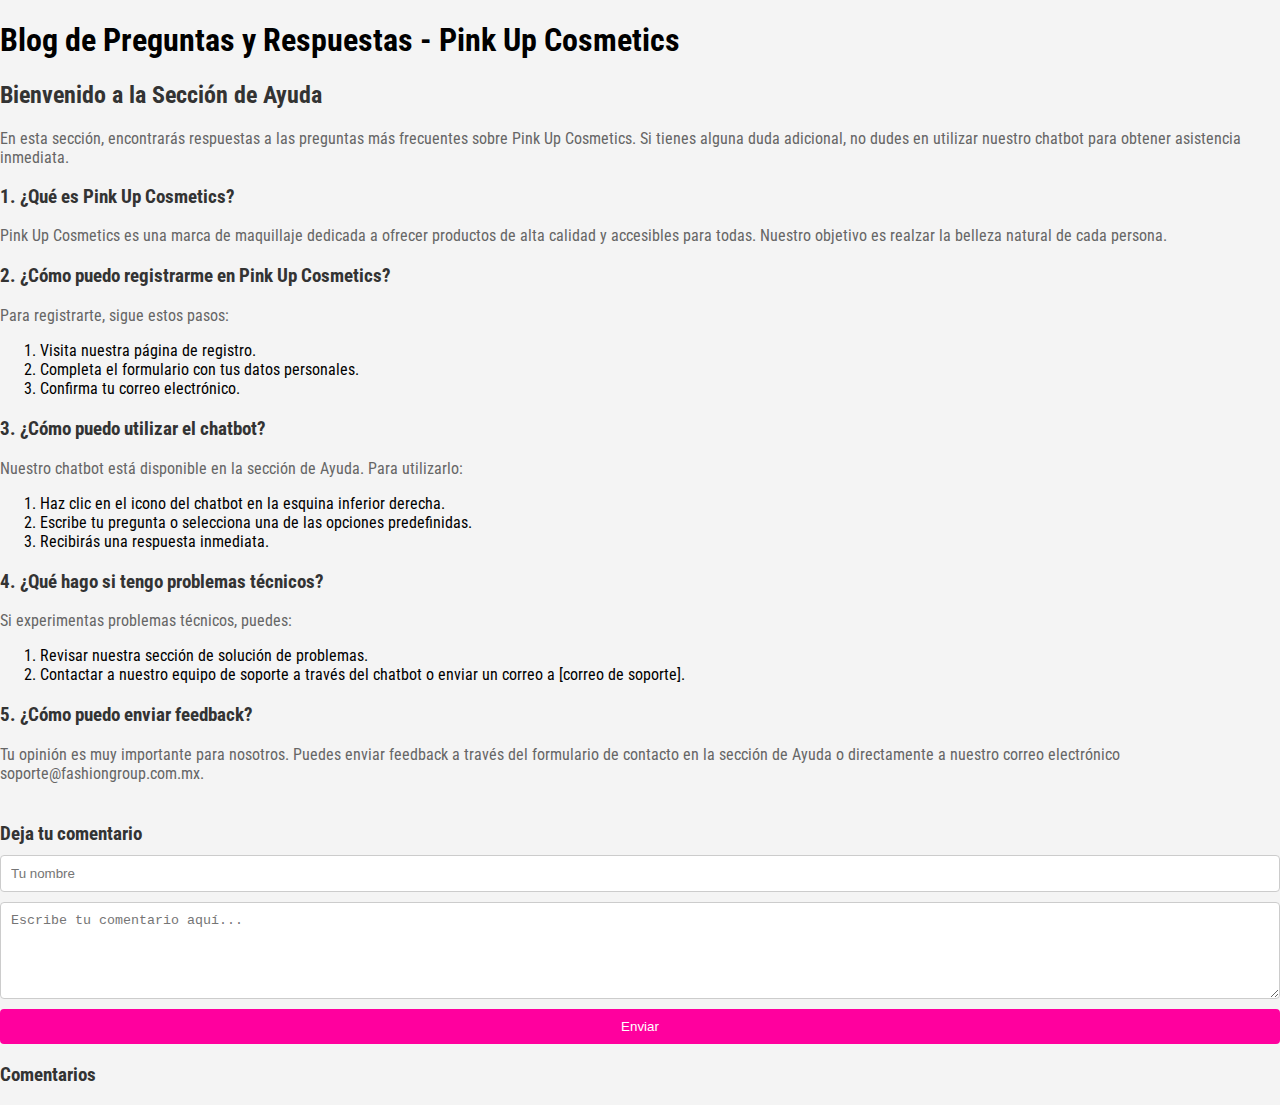
<file: blog(3).html>
<!DOCTYPE html>
<html lang="es">
<head>
    <meta charset="UTF-8">
    <meta name="viewport" content="width=device-width, initial-scale=1.0">
    <link rel="icon" type="image/png" href="odls.png">
    <link rel="preconnect" href="https://fonts.googleapis.com">
    <link rel="preconnect" href="https://fonts.gstatic.com" crossorigin>
    <link href="https://fonts.googleapis.com/css2?family=Just+Another+Hand&family=Roboto+Condensed:ital,wght@0,100..900;1,100..900&family=Shadows+Into+Light&display=swap" rel="stylesheet">
    <link rel="stylesheet" href="https://cdnjs.cloudflare.com/ajax/libs/font-awesome/6.5.0/css/all.min.css">
    <title>Blog - Pink Up Cosmetics</title>
    <style>
        body {
            font-family: 'Roboto Condensed', sans-serif;
            margin: 0;
            padding: 0;
            background-color: #f4f4f4;
        }
        width: 800px;
            margin: auto;
            padding: 20px;
            background-color: #fff;
            box-shadow: 0 0 10px rgba(0, 0, 0, 0.1);
        }
        h1, h3 {
            font-family: 'Shadows Into Light', cursive;
            color: #ff009e;
        }
        h2, h3{
            color: #333;
        }
        p {
            color: #666;
        }
        .faq {
            margin-bottom: 20px;
        }
        .comment-section {
            margin-top: 40px;
        }
        .comment-section h3 {
            margin-bottom: 10px;
        }
        .comment-section form {
            display: flex;
            flex-direction: column;
        }
        .comment-section input, .comment-section textarea {
            resize: vertical;
            padding: 10px;
            margin-bottom: 10px;
            border: 1px solid #ccc;
            border-radius: 4px;
        }
        .comment-section button {
            padding: 10px;
            background-color: #ff009e;
            color: #fff;
            border: none;
            border-radius: 4px;
            cursor: pointer;
        }
        .comment-section button:hover {
            background-color: #c2185b;
        }
        .comments-display {
            margin-top: 20px;
        }
        .comment {
            background-color: #fce4ec;
            padding: 10px;
            border: 1px solid #ddd;
            border-radius: 4px;
            margin-bottom: 10px;
        }
    </style>
</head>
<body>
    <div class="container">
        <h1>Blog de Preguntas y Respuestas - Pink Up Cosmetics</h1>
        <h2>Bienvenido a la Sección de Ayuda</h2>
        <p>En esta sección, encontrarás respuestas a las preguntas más frecuentes sobre Pink Up Cosmetics. Si tienes alguna duda adicional, no dudes en utilizar nuestro chatbot para obtener asistencia inmediata.</p>

        <div class="faq">
            <h3>1. ¿Qué es Pink Up Cosmetics?</h3>
            <p>Pink Up Cosmetics es una marca de maquillaje dedicada a ofrecer productos de alta calidad y accesibles para todas. Nuestro objetivo es realzar la belleza natural de cada persona.</p>
        </div>

        <div class="faq">
            <h3>2. ¿Cómo puedo registrarme en Pink Up Cosmetics?</h3>
            <p>Para registrarte, sigue estos pasos:</p>
            <ol>
                <li>Visita nuestra página de registro.</li>
                <li>Completa el formulario con tus datos personales.</li>
                <li>Confirma tu correo electrónico.</li>
            </ol>
        </div>

        <div class="faq">
            <h3>3. ¿Cómo puedo utilizar el chatbot?</h3>
            <p>Nuestro chatbot está disponible en la sección de Ayuda. Para utilizarlo:</p>
            <ol>
                <li>Haz clic en el icono del chatbot en la esquina inferior derecha.</li>
                <li>Escribe tu pregunta o selecciona una de las opciones predefinidas.</li>
                <li>Recibirás una respuesta inmediata.</li>
            </ol>
        </div>

        <div class="faq">
            <h3>4. ¿Qué hago si tengo problemas técnicos?</h3>
            <p>Si experimentas problemas técnicos, puedes:</p>
            <ol>
                <li>Revisar nuestra sección de solución de problemas.</li>
                <li>Contactar a nuestro equipo de soporte a través del chatbot o enviar un correo a [correo de soporte].</li>
            </ol>
        </div>

        <div class="faq">
            <h3>5. ¿Cómo puedo enviar feedback?</h3>
            <p>Tu opinión es muy importante para nosotros. Puedes enviar feedback a través del formulario de contacto en la sección de Ayuda o directamente a nuestro correo electrónico <a>soporte@fashiongroup.com.mx</a>.</p>
        </div>

        <div class="comment-section">
            <h3>Deja tu comentario</h3>
            <form id="commentForm">
                <input type="text" id="name" placeholder="Tu nombre" required>
                <textarea name="comment" id="comment" rows="5" placeholder="Escribe tu comentario aquí..." required></textarea>
                <button type="button" onclick="saveComment()">Enviar</button>
            </form>
        </div>

        <div class="comments-display" id="commentsDisplay">
            <h3>Comentarios</h3>
            <!-- Los comentarios se mostrarán aquí -->
        </div>
    </div>

    <!-- Integración del chatbot de Landbot -->
    <script>
        window.landbot = new Landbot.Livechat({
            configUrl: 'https://storage.googleapis.com/landbot.online/v3/index.html?your_landbot_id'
        });

        // Función para guardar comentarios en localStorage
        function saveComment() {
            const name = document.getElementById('name').value;
            const comment = document.getElementById('comment').value;
            if (name && comment) {
                let comments = JSON.parse(localStorage.getItem('comments')) || [];
                comments.push({ name, comment });
                localStorage.setItem('comments', JSON.stringify(comments));
                displayComments();
                document.getElementById('commentForm').reset();
            }
        }

        // Función para mostrar comentarios desde localStorage
        function displayComments() {
            const commentsDisplay = document.getElementById('commentsDisplay');
            commentsDisplay.innerHTML = '<h3>Comentarios</h3>';
            let comments = JSON.parse(localStorage.getItem('comments')) || [];
            comments.forEach(({ name, comment }) => {
                let commentDiv = document.createElement('div');
                commentDiv.className = 'comment';
                commentDiv.innerHTML = `<strong>${name}</strong>: <p>${comment}</p>`;
                commentsDisplay.appendChild(commentDiv);
            });
        }

        // Mostrar comentarios al cargar la página
        window.onload = displayComments;
    </script>
</body>
</html>
</file>
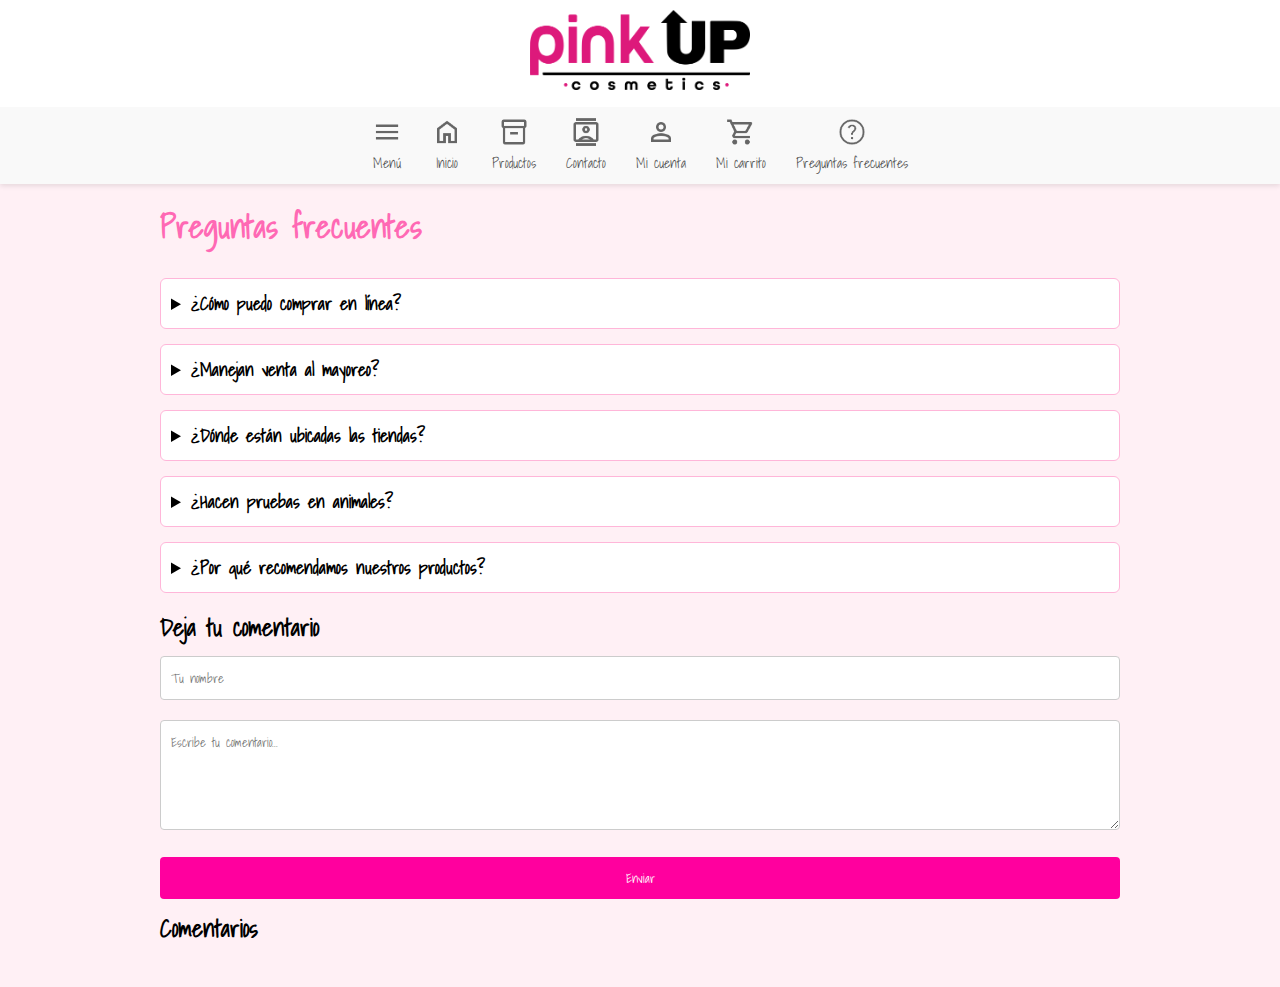
<file: blog.html>
<!DOCTYPE html>
<html lang="es">
<head>
  <meta charset="UTF-8" />
  <meta name="viewport" content="width=device-width, initial-scale=1.0" />
  <title>Blog - Pink Up Cosmetics</title>
  <link rel="icon" type="image/png" href="odls.png" />
  <link href="https://fonts.googleapis.com/css2?family=Shadows+Into+Light&display=swap" rel="stylesheet" />
  <style>
    * {
      margin: 0;
      padding: 0;
      box-sizing: border-box;
    }
    body {
      font-family: 'Shadows Into Light', cursive;
      background-color: #fff0f5;
    }
    p{
        font-family: "Roboto Condensed", sans-serif;
    }
    h1{
        font-family: 'Shadows Into Light', cursive;
        color: hotpink;
    }
    header {
      position: fixed;
      top: 0;
      width: 100%;
      background-color: white;
      z-index: 1000;
      box-shadow: 0 2px 5px rgba(0,0,0,0.1);
    }
    .logo-container {
      text-align: center;
      padding: 10px 0;
    }
    .logo-container img {
      max-height: 80px;
    }
    nav {
      display: flex;
      justify-content: center;
      flex-wrap: wrap;
      background-color: #f9f9f9;
      padding: 10px 0;
    }
    .nav-item {
      display: flex;
      flex-direction: column;
      align-items: center;
      text-decoration: none;
      color: #555;
      margin: 0 15px;
      transition: color 0.3s ease;
    }
    .nav-item img {
      width: 30px;
      height: 30px;
      transition: filter 0.3s ease;
    }
    .nav-item span {
      margin-top: 5px;
      font-size: 14px;
    }
    .nav-item:hover span {
      color: #ff009e;
    }
    .nav-item:hover img {
      filter: brightness(0) saturate(100%) invert(19%) sepia(99%) saturate(3055%) hue-rotate(312deg) brightness(101%) contrast(101%);
    }
    .content {
      padding: 200px 20px 40px;
      max-width: 1000px;
      margin: auto;
    }
    details {
      margin-bottom: 15px;
      border: 1px solid #ffb6d9;
      border-radius: 6px;
      padding: 10px;
      background-color: #fff;
    }
    summary {
      font-weight: bold;
      font-size: 1.1em;
      cursor: pointer;
    }
    .comment-section input,
    .comment-section textarea,
    .comment-section button {
      width: 100%;
      padding: 10px;
      margin: 10px 0;
      font-family: 'Shadows Into Light', cursive;
      border-radius: 4px;
      border: 1px solid #ccc;
    }
    .comment-section button {
      background-color: #ff009e;
      color: white;
      border: none;
      cursor: pointer;
    }
    .comment {
      background-color: #fce4ec;
      padding: 10px;
      border-radius: 4px;
      margin: 10px 0;
      border: 1px solid #ddd;
    }
  </style>
</head>
<body>

<header>
  <div class="logo-container">
    <img src="logo.png" alt="Pink Up" />
  </div>
  <nav>
    <a href="index.html" class="nav-item">
      <img src="menu.png" alt="Menú" />
      <span>Menú</span>
    </a>
    <a href="index.html" class="nav-item">
      <img src="home.png" alt="Inicio" />
      <span>Inicio</span>
    </a>
    <a href="index.html" class="nav-item">
      <img src="product.png" alt="Productos" />
      <span>Productos</span>
    </a>
    <a href="index.html" class="nav-item">
      <img src="contact.png" alt="Contacto" />
      <span>Contacto</span>
    </a>
    <a href="contacto.html" class="nav-item">
      <img src="user.png" alt="Mi cuenta" />
      <span>Mi cuenta</span>
    </a>
    <a href="factura.html" class="nav-item">
      <img src="shopping.png" alt="Mi carrito" />
      <span>Mi carrito</span>
    </a>
    <a href="blog.html" class="nav-item">
      <img src="help.png" alt="Preguntas frecuentes" />
      <span>Preguntas frecuentes</span>
    </a>
  </nav>
</header>

<div class="content">
  <h1>Preguntas frecuentes</h1></br>
  
  <details>
    <summary>¿Cómo puedo comprar en línea?</summary>
    <p>1. Agrega productos al carrito.<br>2. Finaliza compra e inicia sesión.<br>3. Llena detalles de pago.<br>4. Selecciona método de pago.<br>5. ¡Listo!</p>
  </details>

  <details>
    <summary>¿Manejan venta al mayoreo?</summary>
    <p>Sí, tenemos modelo de distribuciones. Escríbenos para unirte.</p>
  </details>

  <details>
    <summary>¿Dónde están ubicadas las tiendas?</summary>
    <p>No tenemos tiendas propias, pero vendemos en distribuidoras de México.</p>
  </details>

  <details>
    <summary>¿Hacen pruebas en animales?</summary>
    <p>No. Estamos comprometidos con el bienestar animal.</p>
  </details>

  <details>
    <summary>¿Por qué recomendamos nuestros productos?</summary>
    <p>Ofrecen calidad, vitaminas y beneficios para tu piel.</p>
  </details>

  <div class="comment-section">
    <h2>Deja tu comentario</h2>
    <input type="text" id="name" placeholder="Tu nombre" required />
    <textarea id="comment" rows="4" placeholder="Escribe tu comentario..." required></textarea>
    <button onclick="saveComment()">Enviar</button>
  </div>

  <div class="comments-display" id="commentsDisplay">
    <h3>Tu comentario nos ayuda a mejorar nuestros productos, dejanos el tuyo, tu opinión es importante para nosotros</h3>
    <h2>Comentarios</h2>
  </div>
</div>

<script>
  function saveComment() {
    const name = document.getElementById('name').value;
    const comment = document.getElementById('comment').value;
    if (name && comment) {
      let comments = JSON.parse(localStorage.getItem('comments')) || [];
      comments.push({ name, comment });
      localStorage.setItem('comments', JSON.stringify(comments));
      displayComments();
      document.getElementById('name').value = '';
      document.getElementById('comment').value = '';
    }
  }

  function displayComments() {
    const commentsDisplay = document.getElementById('commentsDisplay');
    commentsDisplay.innerHTML = '<h2>Comentarios</h2>';
    let comments = JSON.parse(localStorage.getItem('comments')) || [];
    comments.forEach(({ name, comment }) => {
      let div = document.createElement('div');
      div.className = 'comment';
      div.innerHTML = `<strong>${name}</strong>: <p>${comment}</p>`;
      commentsDisplay.appendChild(div);
    });
  }

  window.onload = displayComments;
</script>

</body>
</html>
</file>
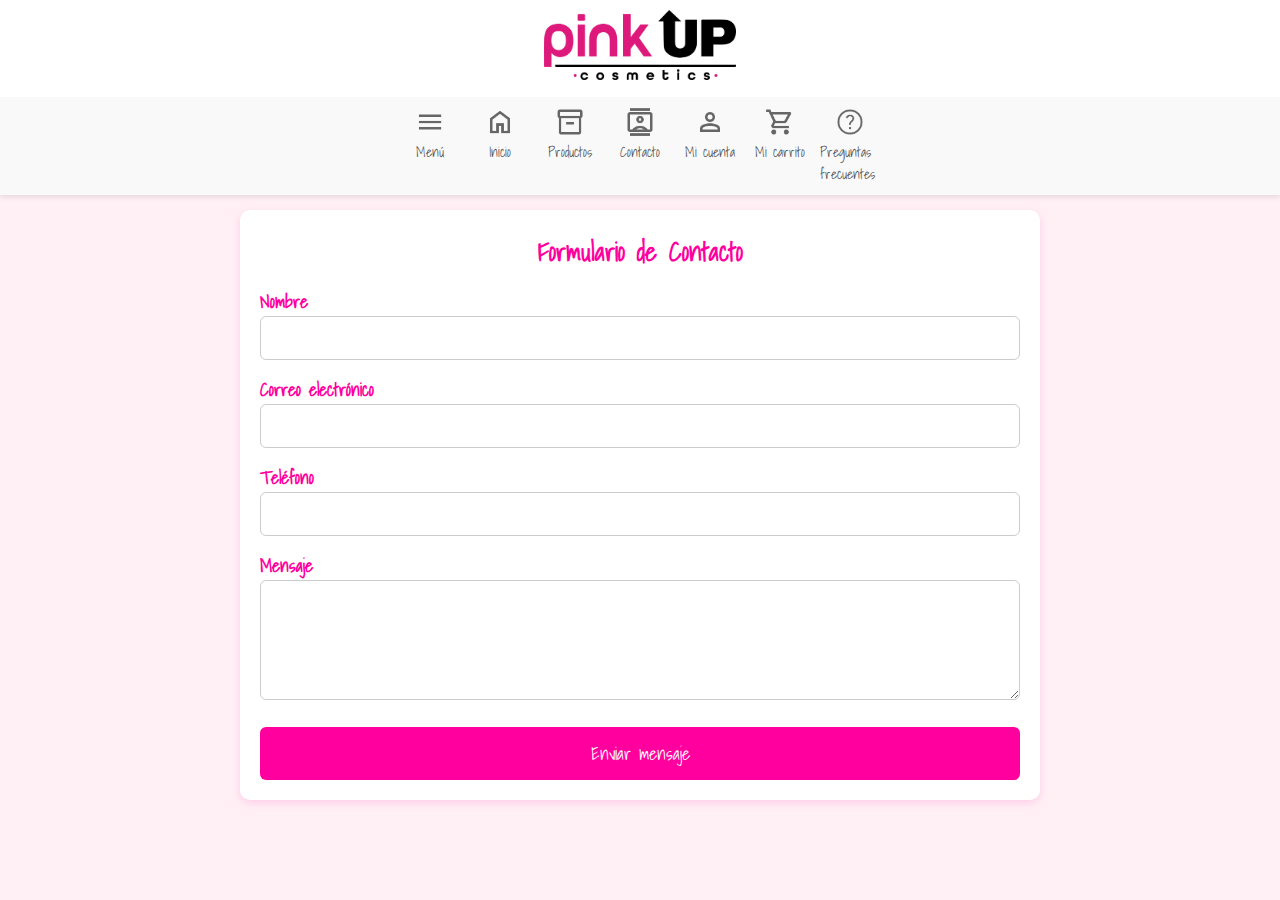
<file: contacto.html>
<!DOCTYPE html>
<html lang="es">
<head>
  <meta charset="utf-8" />
  <meta name="viewport" content="width=device-width, initial-scale=1" />
  <title>Contacto - Pink Up</title>
  <link rel="icon" type="image/png" href="odls.png">
  <link rel="preconnect" href="https://fonts.googleapis.com" />
  <link rel="preconnect" href="https://fonts.gstatic.com" crossorigin />
  <link href="https://fonts.googleapis.com/css2?family=Shadows+Into+Light&display=swap" rel="stylesheet" />

  <style>
    * {
      box-sizing: border-box;
      margin: 0; padding: 0;
      font-family: 'Shadows Into Light', cursive;
    }
    body {
      background-color: #fff0f5;
      padding-top: 140px;
      max-width: 800px;
      margin: auto;
    }

    header {
      position: fixed;
      top: 0; left: 0; right: 0;
      background: white;
      box-shadow: 0 2px 5px rgba(0,0,0,0.1);
      z-index: 1000;
    }
    .logo-container {
      text-align: center;
      padding: 10px 0;
    }
    .logo-container img {
      height: 70px;
    }
    nav {
      display: flex;
      justify-content: center;
      background: #f9f9f9;
      padding: 10px 0;
      flex-wrap: wrap;
      gap: 10px;
    }
    .nav-item {
      display: flex;
      flex-direction: column;
      align-items: center;
      text-decoration: none;
      color: #555;
      font-size: 14px;
      transition: color 0.3s ease;
      width: 60px;
      user-select: none;
    }
    .nav-item img {
      width: 30px;
      height: 30px;
      margin-bottom: 4px;
      transition: filter 0.3s ease;
    }
    .nav-item:hover {
      color: #ff009e;
    }
    .nav-item:hover img {
      filter: brightness(0) saturate(100%) invert(19%) sepia(99%) saturate(3055%) hue-rotate(312deg) brightness(101%) contrast(101%);
    }

    main {
      display: flex;
      flex-direction: column;
      gap: 30px;
      margin-top: 70px;
    }

    .col {
      background: white;
      padding: 20px;
      border-radius: 10px;
      box-shadow: 0 3px 8px rgba(255, 0, 158, 0.15);
    }

    h2 {
      margin-bottom: 10px;
      color: #ff009e;
      font-weight: bold;
      font-size: 26px;
      text-align: center;
    }

    label {
      display: block;
      margin-top: 15px;
      color: #ff009e;
      font-weight: bold;
      font-size: 18px;
    }

    input[type="text"],
    input[type="email"],
    textarea {
      width: 100%;
      padding: 8px;
      border-radius: 6px;
      border: 1px solid #ccc;
      font-family: 'Shadows Into Light', cursive;
      font-size: 16px;
      resize: vertical;
    }

    textarea {
      min-height: 120px;
    }

    input[type="submit"] {
      margin-top: 20px;
      background-color: #ff009e;
      border: none;
      color: white;
      padding: 12px;
      font-size: 18px;
      border-radius: 6px;
      cursor: pointer;
      width: 100%;
      transition: background-color 0.3s ease;
    }

    input[type="submit"]:hover {
      background-color: #cc007a;
    }
  </style>
</head>
<body>
  <header>
    <div class="logo-container">
      <img src="logo.png" alt="Pink Up Cosmetics" />
    </div>
    <nav>
      <a href="index.html" class="nav-item"><img src="menu.png" alt="Menú" /><span>Menú</span></a>
      <a href="index.html" class="nav-item"><img src="home.png" alt="Inicio" /><span>Inicio</span></a>
      <a href="index.html" class="nav-item"><img src="product.png" alt="Productos" /><span>Productos</span></a>
      <a href="index.html" class="nav-item"><img src="contact.png" alt="Contacto" /><span>Contacto</span></a>
      <a href="contacto.html" class="nav-item"><img src="user.png" alt="Mi cuenta" /><span>Mi cuenta</span></a>
      <a href="factura.html" class="nav-item"><img src="shopping.png" alt="Mi carrito" /><span>Mi carrito</span></a>
      <a href="blog.html" class="nav-item"><img src="help.png" alt="Preguntas frecuentes" /><span>Preguntas frecuentes</span></a>
    </nav>
  </header>

  <main>
    <div class="col">
      <h2>Formulario de Contacto</h2>
      <form action="mailto:contacto@pinkup.com" method="post" enctype="text/plain">
        <label for="nombre">Nombre</label>
        <input type="text" id="nombre" name="nombre" required />

        <label for="email">Correo electrónico</label>
        <input type="email" id="email" name="email" required />

        <label for="telefono">Teléfono</label>
        <input type="text" id="telefono" name="telefono" />

        <label for="mensaje">Mensaje</label>
        <textarea id="mensaje" name="mensaje" required></textarea>

        <input type="submit" value="Enviar mensaje" onclick="alert('Tu contacto se ha enviado exitosamente!');" />
      </form>
    </div>
  </main>
</body>
</html>
</file>
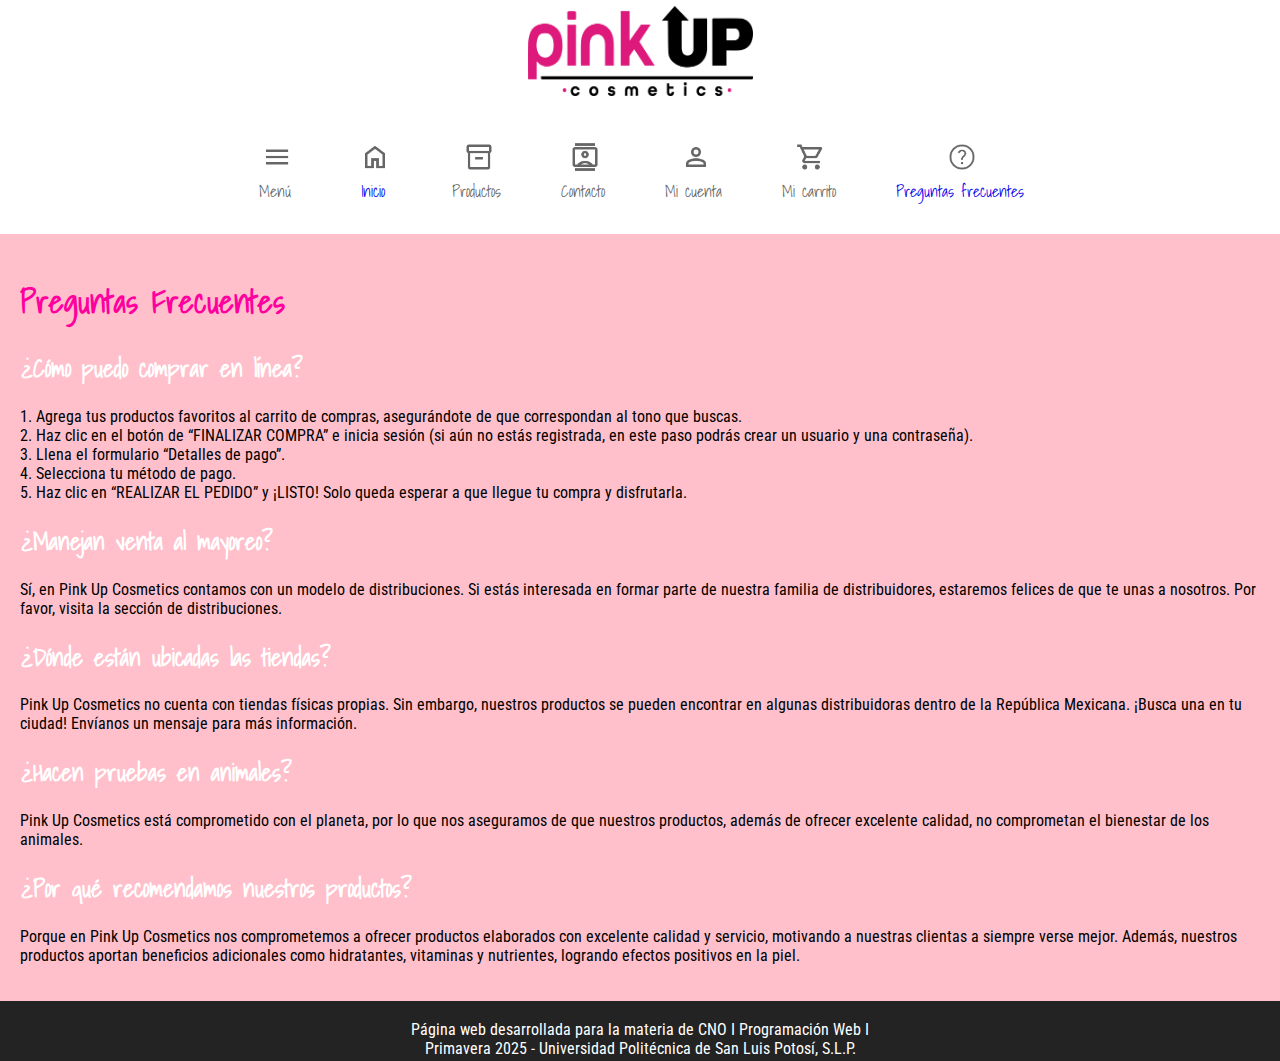
<file: preguntas.html>
<!DOCTYPE html>
<html>
<head>
	<meta charset="utf-8">
	<meta name="viewport" content="width=device-width, initial-scale=1">
	<link rel="stylesheet" type="text/css" href="style.css">
	<link rel="icon" type="image/png" href="odls.png">
	<link rel="preconnect" href="https://fonts.googleapis.com">
	<link rel="preconnect" href="https://fonts.gstatic.com" crossorigin>
	<link href="https://fonts.googleapis.com/css2?family=Just+Another+Hand&family=Roboto+Condensed:ital,wght@0,100..900;1,100..900&family=Shadows+Into+Light&display=swap" rel="stylesheet">
	<title>Preguntas frecuentes - Pink UP</title>
<style>
    h1{
        text-align: left;
    }
    h2{
        text-align: left;
    }
    p{
        text-align: left;
    }
</style>
</head>
<body>
    <div class="barra">
        <header>
            <img class="pinkup" src="logo.png" alt="Pink UP">
            <nav>
                <button class="btn"><img src="menu.png" class="icon">Menú</button>
                <button class="btn"><img src="home.png" class="icon"><a href="index.html" style="text-decoration: none;">Inicio</a></button>
                <button class="btn"><img src="product.png" class="icon">Productos</button>
                <button class="btn"><img src="contact.png" class="icon">Contacto</button>
                <button class="btn"><img src="user.png" class="icon">Mi cuenta</button>
                <button class="btn"><img src="shopping.png" class="icon">Mi carrito</button>
                <button class="btn"><img src="help.png" class="icon"><a href="preguntas.html" style="text-decoration: none;">Preguntas frecuentes</a></button>
            </nav>
        </header>
    </div>
    <div class="social">
        <header>
                        
            <h1>Preguntas Frecuentes</h1>
            <div>
                <h2>¿Cómo puedo comprar en línea?</h2>
                <p class="preg">
                1. Agrega tus productos favoritos al carrito de compras, asegurándote de que correspondan al tono que buscas.<br>
                2. Haz clic en el botón de “FINALIZAR COMPRA” e inicia sesión (si aún no estás registrada, en este paso podrás crear un usuario y una contraseña).<br>
                3. Llena el formulario “Detalles de pago”.<br>
                4. Selecciona tu método de pago.<br>
                5. Haz clic en “REALIZAR EL PEDIDO” y ¡LISTO! Solo queda esperar a que llegue tu compra y disfrutarla.
                </p>
                <h2>¿Manejan venta al mayoreo?</h2>
                <p class="preg">
                Sí, en Pink Up Cosmetics contamos con un modelo de distribuciones. Si estás interesada en formar parte de nuestra familia de distribuidores, estaremos felices de que te unas a nosotros. Por favor, visita la sección de distribuciones.
                </p>
                <h2>¿Dónde están ubicadas las tiendas?</h2>
                <p class="preg">
                Pink Up Cosmetics no cuenta con tiendas físicas propias. Sin embargo, nuestros productos se pueden encontrar en algunas distribuidoras dentro de la República Mexicana. ¡Busca una en tu ciudad! Envíanos un mensaje para más información.
                </p>
                <h2>¿Hacen pruebas en animales?</h2>
                <p class="preg">
                Pink Up Cosmetics está comprometido con el planeta, por lo que nos aseguramos de que nuestros productos, además de ofrecer excelente calidad, no comprometan el bienestar de los animales.
                </p>
                <h2>¿Por qué recomendamos nuestros productos?</h2>
                <p class="preg">
                Porque en Pink Up Cosmetics nos comprometemos a ofrecer productos elaborados con excelente calidad y servicio, motivando a nuestras clientas a siempre verse mejor. Además, nuestros productos aportan beneficios adicionales como hidratantes, vitaminas y nutrientes, logrando efectos positivos en la piel.
                </p>
            </div>
        </header>
    </div>
    
    <footer class="piepagina"><br/>Página web desarrollada para la materia de CNO I Programación Web I<br/>Primavera 2025 - Universidad Politécnica de San Luis Potosí, S.L.P.</footer>
</body>
</html>
</file>
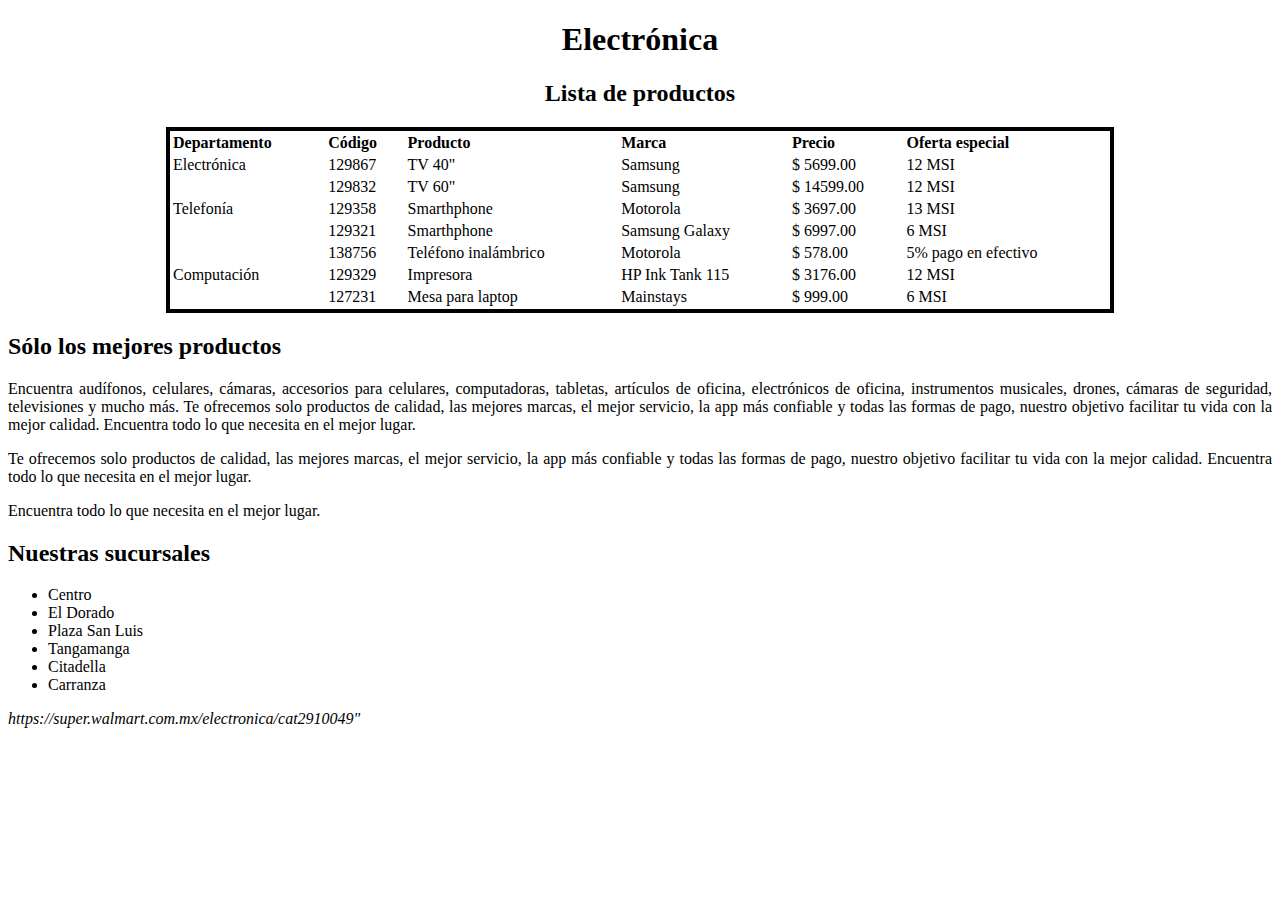
<file: práctica2.html>
<!DOCTYPE html>
<!-- saved from url=(0049)file:///D:/PROGRAMACI%C3%93N%20WEB%20I/index.html -->
<html><head><meta http-equiv="Content-Type" content="text/html; charset=UTF-8">
	
	<meta name="viewport" content="width=device-width, initial-scale=1">
	<title>Práctica 2</title>
</head>
<body>
	<header>
		<!-- Insertar Encabezado 1: Electrónica -->
		<h1 style="text-align: center;">Electrónica</h1>

		<!-- Insertar Encabezado 2: Lista de productos -->
		<h2 style="text-align: center;">Lista de productos</h2>
	</header>

	<!-- Insertar una tabla -->

	<!-- Linea continua: solid -->
	<table style="border: 4px solid; width: 75%; margin:auto;">
		<thead>
			<!-- Insertar filas --->
			<tr style="text-align: left;">	
				<th>Departamento</th>
				<th>Código</th>
				<th>Producto</th>
				<th>Marca</th>
				<th>Precio</th>
				<th>Oferta especial</th>
			</tr>
			<tr>	
				<td>Electrónica</td>
				<td>129867</td>
				<td>TV 40"</td>
				<td>Samsung</td>
				<td>$ 5699.00</td>
				<td>12 MSI</td>
			</tr>
			<tr>	
				<td></td>
				<td>129832</td>
				<td>TV 60"</td>
				<td>Samsung</td>
				<td>$ 14599.00</td>
				<td>12 MSI</td>
			</tr>
			<tr>	
				<td>Telefonía</td>
				<td>129358</td>
				<td>Smarthphone</td>
				<td>Motorola</td>
				<td>$ 3697.00</td>
				<td>13 MSI</td>
			</tr>
			<tr>	
				<td></td>
				<td>129321</td>
				<td>Smarthphone</td>
				<td>Samsung Galaxy</td>
				<td>$ 6997.00</td>
				<td>6 MSI</td>
			</tr>
			<tr>	
				<td></td>
				<td>138756</td>
				<td>Teléfono inalámbrico</td>
				<td>Motorola</td>
				<td>$ 578.00</td>
				<td>5% pago en efectivo</td>
			</tr>
			
			<tr>	
				<td>Computación</td>
				<td>129329</td>
				<td>Impresora</td>
				<td>HP Ink Tank 115</td>
				<td>$ 3176.00</td>
				<td>12 MSI</td>
			</tr>
			<tr>	
				<td> </td>
				<td>127231</td>
				<td>Mesa para laptop</td>
				<td>Mainstays</td>
				<td>$ 999.00</td>
				<td>6 MSI</td>
			</tr>
		</thead>
	</table>
	
	<!-- Insertar texto(parráfo): <section><article><p>...</p></article></section> -->
	<section>
		<h2>Sólo los mejores productos</h2>
		<article>
			<p style="text-align: justify;">
				Encuentra audífonos, celulares, cámaras, accesorios para celulares, computadoras, tabletas, artículos de oficina, electrónicos de oficina, instrumentos musicales, drones, cámaras de seguridad, televisiones y mucho más.
				Te ofrecemos solo productos de calidad, las mejores marcas, el mejor servicio, la app más confiable y todas las formas de pago, nuestro objetivo facilitar tu vida con la mejor calidad. 
				Encuentra todo lo que necesita en el mejor lugar.
			</p>
			<p style="text-align: justify;">
				Te ofrecemos solo productos de calidad, las mejores marcas, el mejor servicio, la app más confiable y todas las formas de pago, nuestro objetivo facilitar tu vida con la mejor calidad. 
				Encuentra todo lo que necesita en el mejor lugar.
			</p>
			<p style="text-align: justify;">
				Encuentra todo lo que necesita en el mejor lugar.
			</p>
		</article>
	</section>

	<!-- Insertar lista desordenada: <ul>...</ul> -->
	<h2>Nuestras sucursales</h2>
	<ul>
		<li>Centro</li>
		<li>El Dorado</li>
		<li>Plaza San Luis</li>
		<li>Tangamanga</li>
		<li>Citadella</li>
		<li>Carranza</li>
	</ul>

	<!-- Insertar referencia dentro de una cita:  <cite>...</cite> -->
	<cite>https://super.walmart.com.mx/electronica/cat2910049"</cite>

</body></html>
</file>
<file: style.css>
body{
	background-color: pink;
	/* font-family: "Roboto Condensed", sans-serif; */
    margin: 0;
    padding: 0;
    text-align: center;
}
p{
	font-family: "Roboto Condensed", sans-serif;
	color: black;
}
h1{
	font-family: "Shadows Into Light", cursive;
	color: #ff009e;
}
h2{
	font-family: "Shadows Into Light", cursive;
	color: #ffffff;
}
.barra{
	/* position: fixed; */
	background-color: white;
	width: 100%;
}
nav{
	display: flex;
	top: 0;
    justify-content: center;
    padding: 10px;
}
.icon{
	width: 30px;
    height: 30px;
    margin-right: 2px;
}
.icon:hover{
	color: hotpink;
}
.btn{
	font-family: "Shadows Into Light", cursive;
	border: none;
	display: flex;
	flex-direction: column;
	align-items: center;
	justify-content: center;
	padding: 20px 30px;
	background-color: transparent;
	color: #666666;
	font-size: 16px;
	cursor: pointer;
}
.btn:hover{
	color: hotpink;
}
.pinkup{
	width: 225px;
	height: 90px;
}
td{
	font-family: "Roboto Condensed", sans-serif;
	text-align: right;
}
.info{
	background-color: white;
}
.piepagina{
	font-family: "Roboto Condensed", sans-serif;
	background-color: #232323;
	color: white;
	height: 60px;
}
.producto {
  background-color: white;
  padding: 20px;
}
.producto h1{
      margin-bottom: 20px;
}
.productos{
  display: flex;
  flex-wrap: wrap;
  justify-content: center;
  gap: 20px;
}
.product{
	width: 260px;
	background: #fff;
	padding: 10px;
	border: 2px solid #eee;
	border-radius: 10px;
	text-align: center;
	box-shadow: 0 2px 8px rgba(0,0,0,0.1);
}
.product img{
	width: 100%;
	border-radius: 10px;
}
.nombre{
  font-weight: bold;
  margin-top: 10px;
}
.infop{
  font-size: 14px;
  margin: 5px 0;
}
.precio{
  font-size: 24px;
  color: #ff009e;
  font-family: "Shadows Into Light", cursive;
}
.image{
	/* border: 1px solid lightgray; */
	width: 190px;
	height: 250px;
}
.galeria{
	background-color: white;
}
img{
	margin: 6px;
	border: 4px /*solid white*/;
}
.galeria img{
	/* border: 4px solid white; */
	width: 400px;
	height: 400px;
}
.social{
  padding: 20px;
}
.social h3{
  margin-bottom: 10px;
}
.social-icons a{
  text-decoration: none;
  color: hotpink;
  margin-right: 15px;
  font-size: 24px;
  transition: transform 0.2s, color 0.2s;
}
.social-icons a:hover{
  transform: scale(1.1);
} 
.fa-facebook-f:hover{
  color: #3b5998;
}
.fa-instagram:hover{
  color: #e1306c;
}
.fa-tiktok:hover{
  color: #69C9D0;
}
.fa-pinterest-p:hover{
  color: #bd081c;
}
.fa-youtube:hover{
  color: #ff0000;
}
/*
img:hover {
  transform: scale(1.1);
  transition: transform 0.7s ease, border-color 0.5s ease;
  border: 4px solid hotpink;
  margin: 4px;
}
/*
</file>
